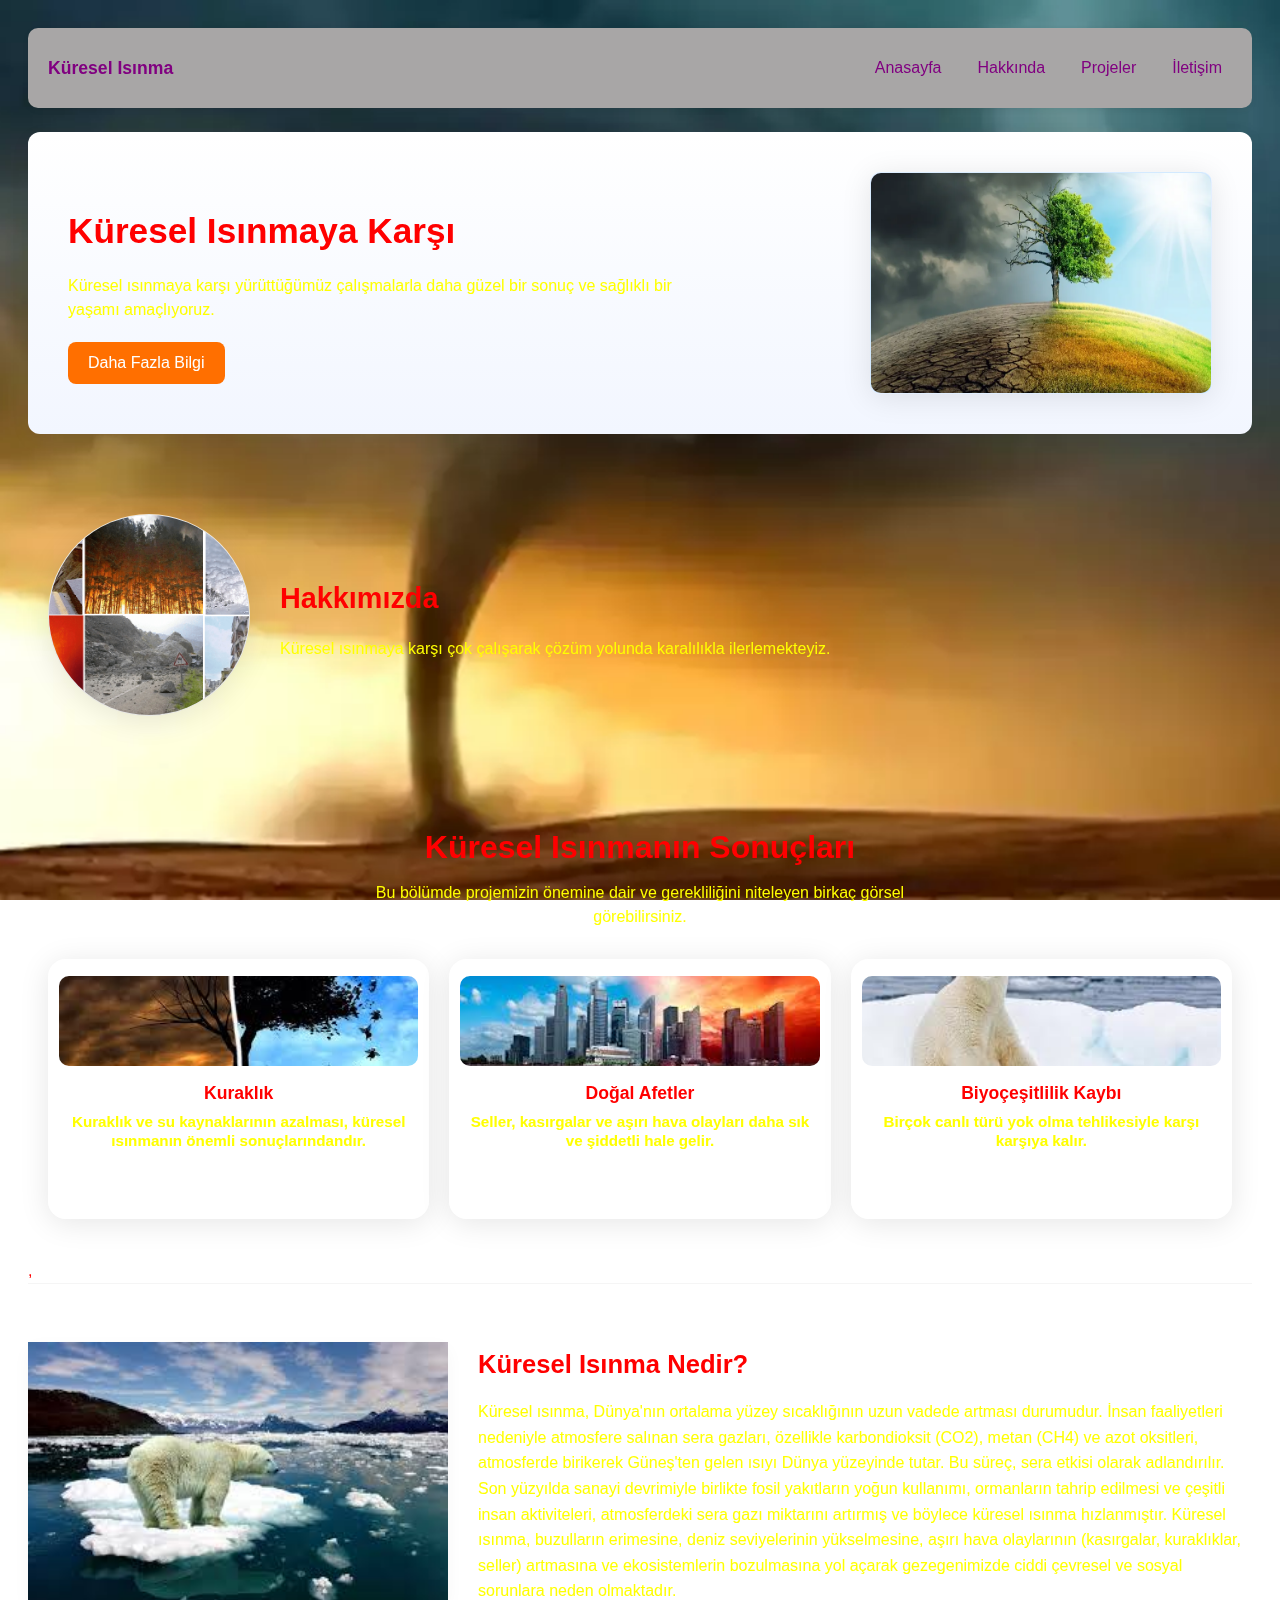
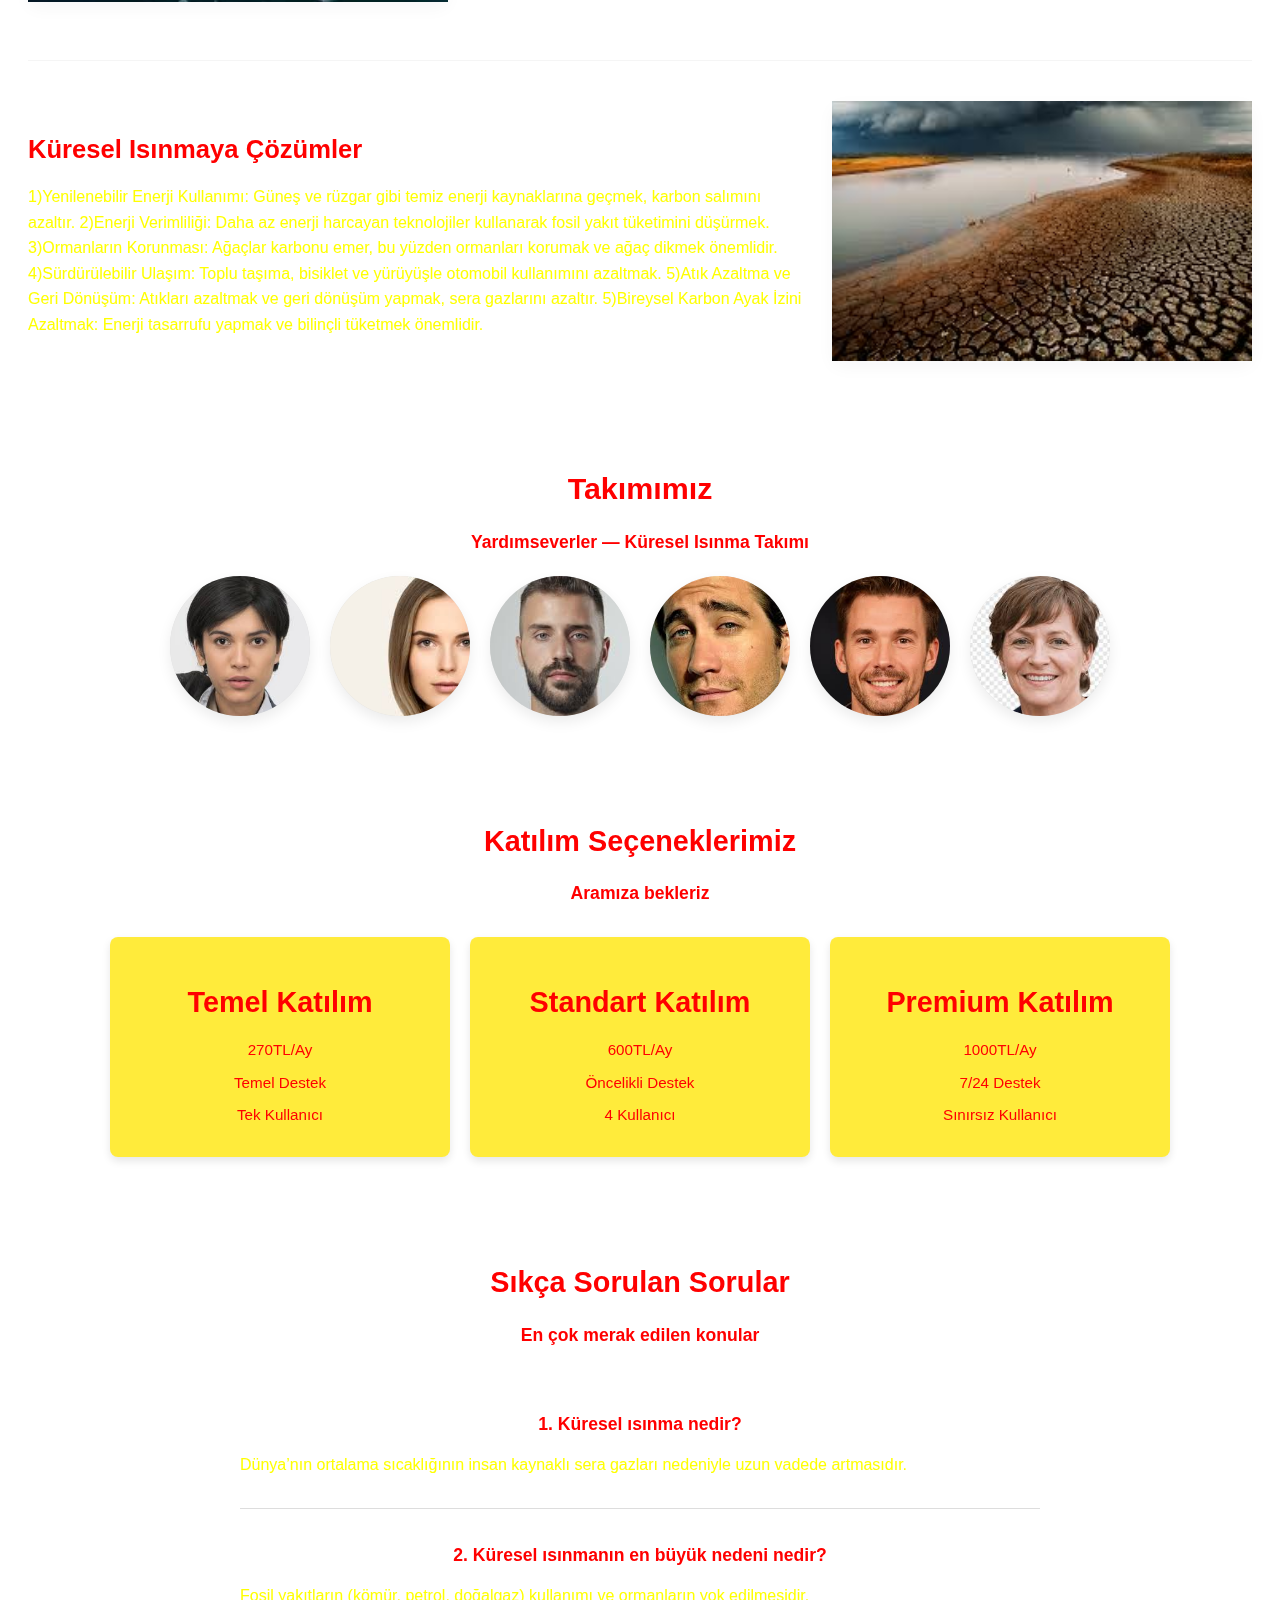
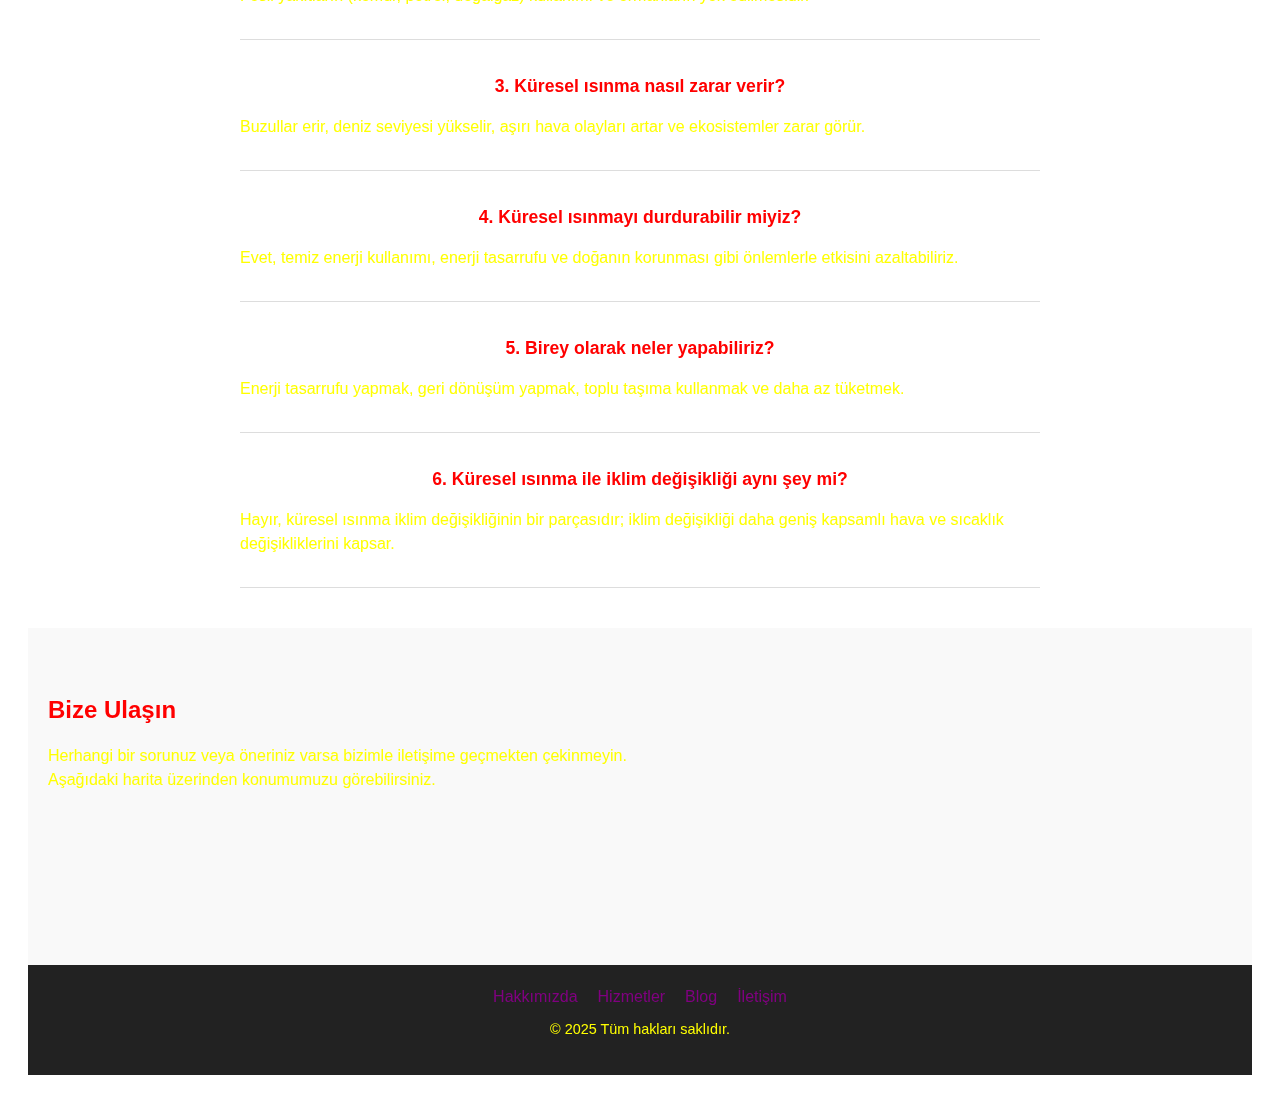
<file: Fascinating-website/index.html>
<!DOCTYPE html>
<html lang="tr">
<head>
  <meta charset="utf-8">
  <meta name="viewport" content="width=device-width, initial-scale=1">
  <title>Küresel Isınmaya Karşı Hep Birlikte</title>
  <link rel="stylesheet" href="styles.css">
</head>
<body>
  <!-- NAV -->
  <nav class="main-nav">
    <a href="#" class="logo">Küresel Isınma</a>
    <ul class="nav-links">
      <li><a href="#">Anasayfa</a></li>
      <li><a href="#">Hakkında</a></li>
      <li><a href="#">Projeler</a></li>
      <li><a href="#">İletişim</a></li>
    </ul>
  </nav>

  <!-- HERO -->
  <header class="hero-section">
    <div class="hero-text">
      <h1>Küresel Isınmaya Karşı</h1>
      <p>Küresel ısınmaya karşı yürüttüğümüz çalışmalarla daha güzel bir sonuç ve sağlıklı bir yaşamı amaçlıyoruz.</p>
      <button class="cta">Daha Fazla Bilgi</button>
    </div>
    <div class="hero-image" aria-hidden="true">
      <img src="hero.jpg.webp" alt="KÜRESEL ISINMAYA KARŞI">
    </div>
  </header>

  <!-- ABOUT US -->
  <section class="about-us">
    <div class="about-container">
      <div class="circular-image">
        <img src="about.jpg.png" alt="Hakkımızda Görseli">
      </div>
      <div class="about-text">
        <h2>Hakkımızda</h2>
        <p>Küresel ısınmaya karşı çok çalışarak çözüm yolunda karalılıkla ilerlemekteyiz.</p>
      </div>
    </div>
  </section>
<section class="features">
  <h2>Küresel Isınmanın Sonuçları</h2>
  <p>Bu bölümde projemizin önemine dair ve gerekliliğini niteleyen birkaç görsel görebilirsiniz.</p>

    <div class="grid-container">
      <div class="feature-item">
  <img src="feature1.jpg" style="width:100%;height:100%;object-fit:cover;" alt="Küresel Isınma Sonucu 1" />
  <h3>Kuraklık</h3>
  <p>Kuraklık ve su kaynaklarının azalması, küresel ısınmanın önemli sonuçlarındandır.</p>
      </div>
      <div class="feature-item">
  <img src="feature2.jpg" style="width:100%;height:100%;object-fit:cover;" alt="Küresel Isınma Sonucu 2" />
  <h3>Doğal Afetler</h3>
  <p>Seller, kasırgalar ve aşırı hava olayları daha sık ve şiddetli hale gelir.</p>
      </div>
      <div class="feature-item">
  <img src="feature3.jpg" style="width:100%;height:100%;object-fit:cover;" alt="Küresel Isınma Sonucu 3" />
  <h3>Biyoçeşitlilik Kaybı</h3>
  <p>Birçok canlı türü yok olma tehlikesiyle karşı karşıya kalır.</p>
      </div>
    </div>
</section>,

<!-- Alternating Content Block 1 (image left, text right) -->
<section class="alt-section">
  <div class="alt-image" aria-hidden="true">
    <img src="gorsel1.jpg.jpg" alt="Görsel 1" style="width:100%;height:100%;object-fit:cover;">
  </div>

  <div class="alt-text">
    <h2>Küresel Isınma Nedir?</h2>
    <p>Küresel ısınma, Dünya'nın ortalama yüzey sıcaklığının uzun vadede artması durumudur. İnsan faaliyetleri nedeniyle atmosfere salınan sera gazları, özellikle karbondioksit (CO2), metan (CH4) ve azot oksitleri, atmosferde birikerek Güneş'ten gelen ısıyı Dünya yüzeyinde tutar. Bu süreç, sera etkisi olarak adlandırılır.

Son yüzyılda sanayi devrimiyle birlikte fosil yakıtların yoğun kullanımı, ormanların tahrip edilmesi ve çeşitli insan aktiviteleri, atmosferdeki sera gazı miktarını artırmış ve böylece küresel ısınma hızlanmıştır.

Küresel ısınma, buzulların erimesine, deniz seviyelerinin yükselmesine, aşırı hava olaylarının (kasırgalar, kuraklıklar, seller) artmasına ve ekosistemlerin bozulmasına yol açarak gezegenimizde ciddi çevresel ve sosyal sorunlara neden olmaktadır.</p>
  </div>
</section>

<!-- Alternating Content Block 2 (text left, image right) -->
<!-- NOT: HTML sırayı değiştirmedik; görsel yine önce geliyor, .reverse ile görsel&metin görselde ters görüntülenir -->
<section class="alt-section reverse">
  <div class="alt-image" aria-hidden="true">
    <img src="gorsel2.jpg.jpg" alt="Görsel 2" style="width:100%;height:100%;object-fit:cover;">
  </div>

  <div class="alt-text">
    <h2>Küresel Isınmaya Çözümler</h2>
    <p>1)Yenilenebilir Enerji Kullanımı: Güneş ve rüzgar gibi temiz enerji kaynaklarına geçmek, karbon salımını azaltır.

2)Enerji Verimliliği: Daha az enerji harcayan teknolojiler kullanarak fosil yakıt tüketimini düşürmek.

3)Ormanların Korunması: Ağaçlar karbonu emer, bu yüzden ormanları korumak ve ağaç dikmek önemlidir.

4)Sürdürülebilir Ulaşım: Toplu taşıma, bisiklet ve yürüyüşle otomobil kullanımını azaltmak.

5)Atık Azaltma ve Geri Dönüşüm: Atıkları azaltmak ve geri dönüşüm yapmak, sera gazlarını azaltır.

5)Bireysel Karbon Ayak İzini Azaltmak: Enerji tasarrufu yapmak ve bilinçli tüketmek önemlidir.

</p>
  </div>
</section>

<section class="team-section">
  <h2>Takımımız</h2>
  <h3>Yardımseverler — Küresel Isınma Takımı</h3>

  <div class="profile-grid">
    <div class="profile"><img src="imagesprof1.jpg" alt="Person 1"></div>
    <div class="profile"><img src="imagesprof2.jpg" alt="Person 2"></div>
    <div class="profile"><img src="imagesprof3.jpg" alt="Person 3"></div>
    <div class="profile"><img src="imagesprof4.jpg" alt="Person 4"></div>
    <div class="profile"><img src="imagesprof5.jpg" alt="Person 5"></div>
    <div class="profile"><img src="imagesprof6.jpg" alt="Person 6"></div>
  </div>
</section>
<section class="pricing-section">
  <h2>Katılım Seçeneklerimiz</h2>
  <h3>Aramıza bekleriz</h3>

  <div class="card-container">
    <div class="card">
      <h2>Temel Katılım</h2>
      <ul>
        <li>270TL/Ay</li>
        <li>Temel Destek</li>
        <li>Tek Kullanıcı</li>
      </ul>
    </div>

    <div class="card">
      <h2>Standart Katılım</h2>
      <ul>
        <li>600TL/Ay</li>
        <li>Öncelikli Destek</li>
        <li>4 Kullanıcı</li>
      </ul>
    </div>

    <div class="card">
      <h2>Premium Katılım</h2>
      <ul>
        <li>1000TL/Ay</li>
        <li>7/24 Destek</li>
        <li>Sınırsız Kullanıcı</li>
      </ul>
    </div>
  </div>
</section>
<section class="faq-section">
  <h2>Sıkça Sorulan Sorular</h2>
  <h3>En çok merak edilen konular</h3>

  <div class="faq-container">
    <div class="faq-item">
      <h3>1. Küresel ısınma nedir?</h3>
      <p>Dünya’nın ortalama sıcaklığının insan kaynaklı sera gazları nedeniyle uzun vadede artmasıdır.</p>
    </div>

    <div class="faq-item">
      <h3>2. Küresel ısınmanın en büyük nedeni nedir?</h3>
      <p>Fosil yakıtların (kömür, petrol, doğalgaz) kullanımı ve ormanların yok edilmesidir.</p>
    </div>

    <div class="faq-item">
      <h3>3. Küresel ısınma nasıl zarar verir?</h3>
      <p>Buzullar erir, deniz seviyesi yükselir, aşırı hava olayları artar ve ekosistemler zarar görür.</p>
    </div>

    <div class="faq-item">
      <h3>4. Küresel ısınmayı durdurabilir miyiz?</h3>
      <p>Evet, temiz enerji kullanımı, enerji tasarrufu ve doğanın korunması gibi önlemlerle etkisini azaltabiliriz.</p>
    </div>

    <div class="faq-item">
      <h3>5. Birey olarak neler yapabiliriz?</h3>
      <p>Enerji tasarrufu yapmak, geri dönüşüm yapmak, toplu taşıma kullanmak ve daha az tüketmek.</p>
    </div>

    <div class="faq-item">
      <h3>6. Küresel ısınma ile iklim değişikliği aynı şey mi?</h3>
      <p>Hayır, küresel ısınma iklim değişikliğinin bir parçasıdır; iklim değişikliği daha geniş kapsamlı hava ve sıcaklık değişikliklerini kapsar.</p>
    </div>

  </div>
</section>
<section class="contact-section">
  <div class="contact-text">
    <h3>Bize Ulaşın</h3>
    <p>Herhangi bir sorunuz veya öneriniz varsa bizimle iletişime geçmekten çekinmeyin. 
       Aşağıdaki harita üzerinden konumumuzu görebilirsiniz.</p>
  </div>

  <div class="contact-map">
    <!-- Google Haritası iframe örneği -->
    <iframe 
      src="https://www.google.com/maps/embed?pb=!1m18!1m12!1m3!1d3065.276912345!2d29.123456!3d41.123456!2m3!1f0!2f0!3f0!3m2!1i1024!2i768!4f13.1!3m3!1m2!1s0x0000000000000000%3A0x123456789abcdef!2sÖrnek%20Konum!5e0!3m2!1str!2str!4v1234567890"
      width="100%" height="250" style="border:0;" allowfullscreen="" loading="lazy">
    </iframe>
  </div>
</section>

<footer>
  <div class="footer-links">
    <ul>
      <li><a href="#">Hakkımızda</a></li>
      <li><a href="#">Hizmetler</a></li>
      <li><a href="#">Blog</a></li>
      <li><a href="#">İletişim</a></li>
    </ul>
  </div>

  <p class="copyright">
    © 2025 Tüm hakları saklıdır.
  </p>
</footer>
</body>

</html>
</file>
<file: Fascinating-website/styles.css>
/* Linkler mor renk */
a {
  color: purple !important;
}
/* Başlıklar kırmızı renk */
h1, h2, h3, h4, h5, h6 {
  color: red !important;
}
.grid-container {
  display: flex;
  justify-content: flex-end;
  gap: 20px;
}
.feature-item img {
  display: block;
  margin-left: 0;
  margin-right: auto;
}
.feature-item img {
  display: block;
  margin-left: auto;
  margin-right: 0;
}
.feature-item, .hero-image, .circular-image {
  background: rgba(255, 255, 255, 0.25);
  box-shadow: 0 4px 30px rgba(0, 0, 0, 0.1);
  backdrop-filter: blur(14px) saturate(180%);
  -webkit-backdrop-filter: blur(14px) saturate(180%);
  border: 1px solid rgba(255, 255, 255, 0.3);
  border-radius: 18px;
  transition: box-shadow 0.3s, background 0.3s;
}
.feature-item:hover, .hero-image:hover, .circular-image:hover {
  box-shadow: 0 8px 40px rgba(0,0,0,0.18);
  background: rgba(255,255,255,0.35);
}
}

/* Genel Sıfırlama */
* { box-sizing: border-box; margin: 0; padding: 0; }

/* Paragraflar mavi renk */
p {
  color: yellow !important;
}

:root{
  --bg: #63df3a;
  --nav-bg: #a8a6a6;
  --accent: #ff6f00;
  --text: #4b18d8;
}

body{
  font-family: Arial, Helvetica, sans-serif;
  background: url('Arka%20plan%20resim.webp') no-repeat center center fixed;
  background-size: cover;
  color: red;
  line-height: 1.5;
  padding: 20px;
}

/* NAV */
.main-nav{
  display: flex;
  justify-content: space-between;
  align-items: center;
  background: var(--nav-bg);
  padding: 12px 20px;
  border-radius: 10px;
  box-shadow: 0 2px 6px rgba(0,0,0,0.06);
  margin-bottom: 24px;
}

.logo{
  text-decoration: none;
  color: var(--text);
  font-weight: 700;
  font-size: 1.1rem;
}

.nav-links{
  list-style: none;
  display: flex;
  gap: 16px;
}

.nav-links a{
  text-decoration: none;
  color: var(--text);
  padding: 8px 10px;
  border-radius: 6px;
}
.nav-links a:hover{ background: rgba(0,0,0,0.05); }

/* HERO */
.hero-section{
  display: flex;
  gap: 40px;
  align-items: center;
  justify-content: space-between;
  padding: 40px;
  background: linear-gradient(180deg, #fff 0%, #f2f6ff 100%);
  border-radius: 12px;
  box-shadow: 0 6px 20px rgba(15,32,63,0.06);
  margin-bottom: 40px;
}

.hero-text{ flex: 1; max-width: 640px; }
.hero-text h1{ font-size: 2.2rem; margin-bottom: 14px; }
.hero-text p{ margin-bottom: 20px; color: #444; }

.cta{
  padding: 12px 20px;
  font-size: 1rem;
  border: none;
  border-radius: 8px;
  cursor: pointer;
  background: var(--accent);
  color: white;
}

.hero-image{
  width: 340px;
  height: 220px;
  border-radius: 10px;
  background: linear-gradient(135deg,#d9e9ff,#bfe0ff);
  display:flex;
  align-items:center;
  justify-content:center;
  color:#666;
  font-weight:600;
}

.hero-image img {
  width: 100%;
  height: 100%;
  object-fit: cover;
  border-radius: 10px;
}

/* ABOUT US */
.about-us {
  padding: 40px 20px;
}

.about-container {
  display: flex;
  align-items: center;
  gap: 30px;
}

.circular-image {
  width: 200px;
  height: 200px;
  background-color: #ddd;
  border-radius: 50%;
  display: flex;
  align-items: center;
  justify-content: center;
  font-size: 0.9rem;
  color: #555;
}

.circular-image img {
  width: 100%;
  height: 100%;
  object-fit: cover;
  border-radius: 50%;
}

.about-text h2 {
  font-size: 1.8rem;
  margin-bottom: 10px;
}

.about-text p {
  font-size: 1rem;
  line-height: 1.5;
  color: #444;
}

/* Mobil uyum */
@media (max-width: 800px){
  .hero-section{ flex-direction: column; text-align: center; }
  .nav-links{ display: none; }
  .hero-image{ width:100%; height:200px; }
  .about-container{ flex-direction: column; text-align: center; }
}

.features {
  padding: 40px 20px;
  text-align: center; /* Başlık ve paragraf ortada */
}

.features h2 {
  font-size: 2rem;
  margin-bottom: 10px;
}

.features p {
  max-width: 600px; /* Paragraf satırı çok uzun olmasın */
  margin: 0 auto 30px; /* Ortala ve altta boşluk bırak */
  color: #555;
}

/* Grid alanı */
.grid-container {
  display: grid; /* CSS Grid sistemi */
  grid-template-columns: repeat(3, 1fr); /* 3 eşit sütun */
  gap: 20px; /* Sütunlar arası boşluk */
}

/* Her kutu */
.feature-item {
  /* Buzlu cam efekti üstteki genel kuraldan geliyor, ekstra arka plan rengi kaldırıldı */
  height: 260px; /* Yükseklik artırıldı */
  display: flex;
  flex-direction: column;
  align-items: center;
  justify-content: flex-start;
  color: #555;
  font-weight: bold;
  border-radius: 18px;
  padding: 16px 10px 10px 10px;
  box-sizing: border-box;
  text-align: center;
}

.feature-item h3 {
  font-size: 1.1rem;
  margin: 10px 0 6px 0;
}

.feature-item p {
  font-size: 0.95rem;
  margin: 0;
  line-height: 1.25;
  word-break: break-word;
  overflow: hidden;
  text-overflow: ellipsis;
}

.feature-item img {
  max-height: 90px;
  width: 100%;
  object-fit: cover;
  border-radius: 10px;
  margin-bottom: 4px;
}
}

/* Mobil uyum: ekran daralınca 1 sütuna düş */
@media (max-width: 768px) {
  .grid-container {
    grid-template-columns: 1fr; /* Tek sütun */
  }
}
/* Alternating sections - genel ayarlar */
.alt-section {
  display: flex;              /* yan yana iki sütun */
  align-items: center;        /* dikey ortala */
  gap: 30px;                  /* sütunlar arası boşluk */
  padding: 40px 0;            /* üst/alt boşluk */
  border-top: 1px solid rgba(0,0,0,0.04);
}

/* Görsel kutusu (placeholder) */
.alt-image {
  width: 45%;                 /* görsel kutusu genişliği */
  max-width: 420px;          
  height: 260px;
  background: #e6eef9;        /* geçici arka plan — gerçek resim koyunca değişir */
  border-radius: 10px;
  display: flex;
  align-items: center;
  justify-content: center;
  color: #555;
  font-weight: 600;
  box-shadow: 0 6px 18px rgba(15,32,63,0.04);
}

/* Metin kutusu */
.alt-text {
  flex: 1;                    /* metin alanı kalan alanı kaplasın */
}
.alt-text h2 {
  font-size: 1.6rem;
  margin-bottom: 10px;
}
.alt-text p {
  color: #444;
  line-height: 1.6;
}

/* Ters düzen (CSS ile swap) */
.alt-section.reverse {
  flex-direction: row-reverse; /* görsel ve metni yatayda ters çevirir */
}

/* Responsive: dar ekranlarda alt alta yığılma */
@media (max-width: 800px) {
  .alt-section {
    flex-direction: column;   /* alt alta */
    text-align: center;
  }
  .alt-image {
    width: 100%;
    height: 220px;
  }
  .alt-text { margin-top: 16px; }
}/* TEAM SECTION */
.team-section {
  padding: 40px 20px;
  text-align: center;        /* başlık ve alt başlık ortalanır */
}

.team-section h2 {
  font-size: 1.9rem;
  margin-bottom: 6px;
}

.team-section h3 {
  font-size: 1.1rem;
  color: #666;
  margin-bottom: 20px;
}

/* Profillerin konteyneri: Flexbox ile sarmalayan grid-like düzen */
.profile-grid {
  display: flex;             /* flex kutusu açar */
  flex-wrap: wrap;          /* taşan öğeler alt satıra kayar (wrap) */
  justify-content: center;  /* yatayda ortalar */
  gap: 20px;                /* öğeler arası boşluk */
  margin-top: 10px;
}

/* Her bir profil kutusu (yuvarlak olacak) */
.profile {
  width: 140px;             /* daire genişliği */
  height: 140px;            /* daire yüksekliği (eşit olmalı) */
  border-radius: 50%;       /* %50 -> tam daire */
  overflow: hidden;         /* içindeki img kutunun dışına taşmasın */
  display: flex;            /* içeriği ortalamak için flex */
  align-items: center;
  justify-content: center;
  background: #ddd;         /* resim yoksa nötr arka plan */
  box-shadow: 0 6px 14px rgba(0,0,0,0.08);
}

/* Resmin kutu içinde düzgün görünmesi için */
.profile img {
  width: 100%;
  height: 100%;
  object-fit: cover;        /* resmi kırp ve kutuyu doldur */
  display: block;
}

/* Responsive: küçük ekranlarda daireleri biraz küçült */
@media (max-width: 600px) {
  .profile {
    width: 100px;
    height: 100px;
  }
  .profile-grid { gap: 12px; }
}/* PRICING SECTION */
.pricing-section {
  padding: 40px 20px;
  text-align: center;
}

.pricing-section h2 {
  font-size: 1.8rem;
  margin-bottom: 8px;
}

.pricing-section h3 {
  font-size: 1.1rem;
  color: #555;
  margin-bottom: 30px;
}

/* Kartları tutan kutu */
.card-container {
  display: flex;          /* yan yana dizer */
  gap: 20px;              /* kartlar arası boşluk */
  justify-content: center;
  flex-wrap: wrap;        /* küçük ekranda alt satıra geçsin */
}

/* Tek bir kart */
.card {
  background-color: #ffeb3b;   /* sarı arka plan */
  padding: 20px;
  border-radius: 8px;          /* köşeleri hafif yuvarla */
  box-shadow: 0 4px 8px rgba(0,0,0,0.1); /* gölge efekti */
  flex: 1 1 250px;             /* esnek genişlik: min 250px */
  max-width: 300px;
  transition: transform 0.2s ease; /* hover animasyonu */
}

.card:hover {
  transform: translateY(-5px); /* üzerine gelince hafif yukarı kalkar */
}

.card h2 {
  margin-bottom: 15px;
}

/* Listeden varsayılan noktaları kaldır */
.card ul {
  list-style: none;
  padding: 0;
  margin: 0;
}

.card li {
  margin-bottom: 10px;
  font-size: 0.95rem;
}

/* Mobil uyum */
@media (max-width: 768px) {
  .card-container {
    flex-direction: column; /* alt alta diz */
    align-items: center;
  }
}/* FAQ BÖLÜMÜ */
.faq-section {
  padding: 40px 20px;
  max-width: 800px;
  margin: 0 auto; /* Ortala */
}

.faq-section h2 {
  text-align: center;
  font-size: 1.8rem;
  margin-bottom: 8px;
}

.faq-section h3 {
  text-align: center;
  font-size: 1.1rem;
  color: #555;
  margin-bottom: 30px;
}

/* Soru-Cevap kutusu */
.faq-item {
  padding: 15px 0;
  border-bottom: 1px solid #ddd; /* Alt çizgi ayırıcı */
}

.faq-item h3 {
  font-size: 1.1rem;
  color: #222;
  margin-bottom: 8px;
}

.faq-item p {
  color: #555;
  line-height: 1.5;
}/* Contact Us bölümü */
.contact-section {
  display: flex;
  flex-wrap: wrap; /* Küçük ekranda alt alta gelir */
  gap: 20px;
  padding: 40px 20px;
  background-color: #f9f9f9;
}

.contact-text {
  flex: 1 1 300px; /* Esnek genişlik, min 300px */
}

.contact-text h3 {
  font-size: 1.5rem;
  margin-bottom: 10px;
}

.contact-text p {
  color: #555;
  line-height: 1.5;
}

.contact-map {
  flex: 1 1 300px;
}

.contact-map iframe {
  width: 100%;
  height: 100%;
  min-height: 250px;
  border: none;
}

/* Footer */
footer {
  background-color: #222;
  color: white;
  padding: 20px 10px;
}

.footer-links ul {
  list-style: none; /* Noktaları kaldır */
  display: flex;
  justify-content: center;
  gap: 20px;
  padding: 0;
  margin: 0;
}

.footer-links a {
  color: white;
  text-decoration: none;
}

.footer-links a:hover {
  text-decoration: underline;
}

footer p {
  text-align: center;
  margin-top: 10px;
  font-size: 0.9rem;
  color: #bbb;
}
</file>
